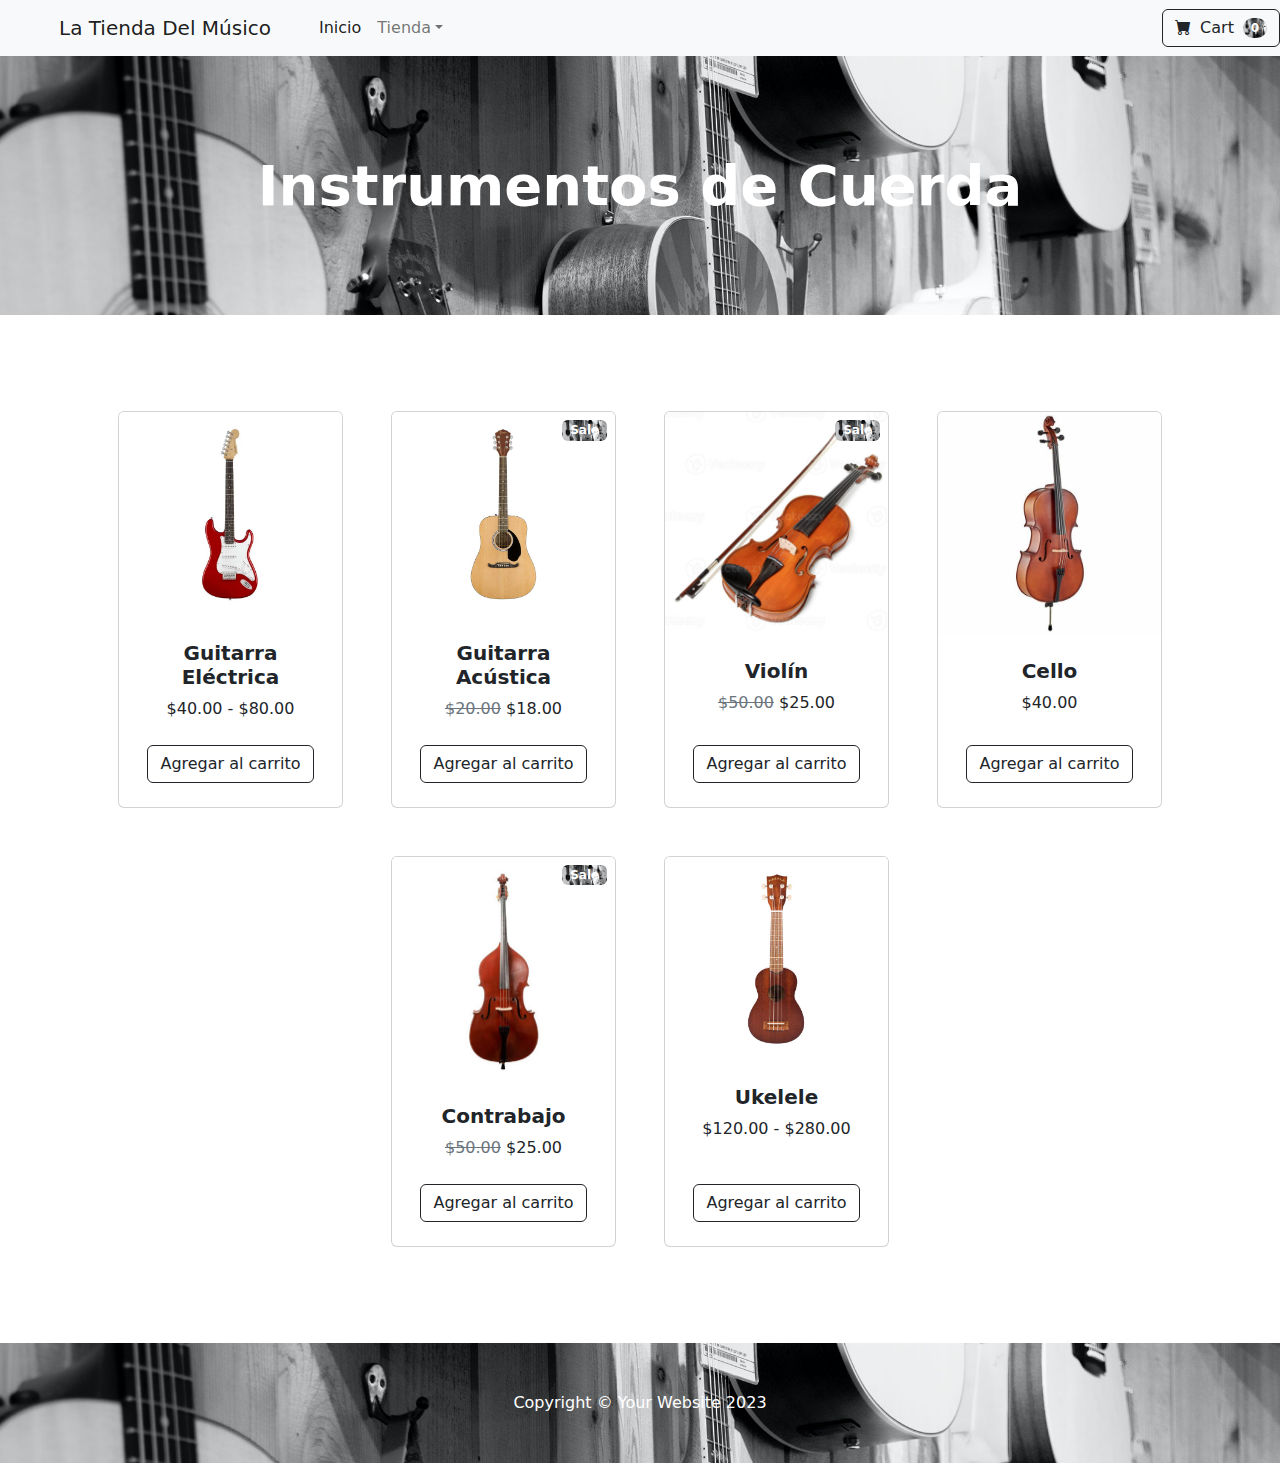
<file: web/InstrumentosDeCuerda/startbootstrap-shop-homepage-gh-pages/index.html>
<!DOCTYPE html>
<html lang="en">
    <head>
        <meta charset="utf-8" />
        <meta name="viewport" content="width=device-width, initial-scale=1, shrink-to-fit=no" />
        <meta name="description" content="" />
        <meta name="author" content="" />
        <title>La tienda del músico - Instrumentos de cuerda</title>
        <!-- Favicon-->
        <link rel="icon" type="image/x-icon" href="assets/favicon.ico" />
        <!-- Bootstrap icons-->
        <link href="https://cdn.jsdelivr.net/npm/bootstrap-icons@1.5.0/font/bootstrap-icons.css" rel="stylesheet" />
        <!-- Core theme CSS (includes Bootstrap)-->
        <link href="css/styles.css" rel="stylesheet" />
    </head>
    <body>
        <!-- Navigation-->
        <nav class="navbar navbar-expand-lg navbar-light bg-light">
            <div class="container px-4 px-lg-5">
                <a class="navbar-brand" href="index.jsp">La Tienda Del Músico</a>
                <button class="navbar-toggler" type="button" data-bs-toggle="collapse" data-bs-target="#navbarSupportedContent" aria-controls="navbarSupportedContent" aria-expanded="false" aria-label="Toggle navigation"><span class="navbar-toggler-icon"></span></button>
                <div class="collapse navbar-collapse" id="navbarSupportedContent">
                    <ul class="navbar-nav me-auto mb-2 mb-lg-0 ms-lg-4">
                        <li class="nav-item"><a class="nav-link active" aria-current="page" class="btn btn-outline-dark mt-auto" href="index.jsp">Inicio</a></li>
                        <li class="nav-item dropdown">
                            <a class="nav-link dropdown-toggle" id="navbarDropdown" href="#" role="button" data-bs-toggle="dropdown" aria-expanded="false">Tienda</a>
                            <ul class="dropdown-menu" aria-labelledby="navbarDropdown">
                                <li><a class="dropdown-item" href="#!">Ver todos los productos</a></li>
                                <li><hr class="dropdown-divider" /></li>
                                <li><a class="dropdown-item" href = "Controlador?accion=listar">Listar Producto</a></li>
                            </ul>
                        </li>
                    </ul>                    
                </div>
            </div>
                    <form class="d-flex">
                        <button class="btn btn-outline-dark" type="submit">
                            <i class="bi-cart-fill me-1"></i>
                            Cart
                            <span class="badge bg-dark text-white ms-1 rounded-pill">0</span>
                        </button>
                    </form>
                </div>
            </div>
        </nav>
        <!-- Header-->
        <header class="bg-dark py-5">
            <div class="container px-4 px-lg-5 my-5">
                <div class="text-center text-white">
                    <h1 class="display-4 fw-bolder">Instrumentos de Cuerda</h1>                
                </div>
            </div>
        </header>
        <!-- Section-->
        <section class="py-5">
            <div class="container px-4 px-lg-5 mt-5">
                <div class="row gx-4 gx-lg-5 row-cols-2 row-cols-md-3 row-cols-xl-4 justify-content-center">
                    <div class="col mb-5">
                        <div class="card h-100">
                            <!-- Product image-->
                            <img class="card-img-top" src="assets/guitar1.jpg" alt="..." />
                            <!-- Product details-->
                            <div class="card-body p-4">
                                <div class="text-center">
                                    <!-- Product name-->
                                    <h5 class="fw-bolder">Guitarra Eléctrica</h5>
                                    <!-- Product price-->
                                    $40.00 - $80.00
                                </div>
                            </div>
                            <!-- Product actions-->
                            <div class="card-footer p-4 pt-0 border-top-0 bg-transparent">
                                <div class="text-center"><a class="btn btn-outline-dark mt-auto" href="#">Agregar al carrito</a></div>
                            </div>
                        </div>
                    </div>
                    <div class="col mb-5">
                        <div class="card h-100">
                            <!-- Sale badge-->
                            <div class="badge bg-dark text-white position-absolute" style="top: 0.5rem; right: 0.5rem">Sale</div>
                            <!-- Product image-->
                            <img class="card-img-top" src="assets/acustica.jpg" alt="..." />
                            <!-- Product details-->
                            <div class="card-body p-4">
                                <div class="text-center">
                                    <!-- Product name-->
                                    <h5 class="fw-bolder">Guitarra Acústica</h5>                                    
                                    <!-- Product price-->
                                    <span class="text-muted text-decoration-line-through">$20.00</span>
                                    $18.00
                                </div>
                            </div>
                            <!-- Product actions-->
                            <div class="card-footer p-4 pt-0 border-top-0 bg-transparent">
                                <div class="text-center"><a class="btn btn-outline-dark mt-auto" href="#">Agregar al carrito</a></div>
                            </div>
                        </div>
                    </div>
                    <div class="col mb-5">
                        <div class="card h-100">
                            <!-- Sale badge-->
                            <div class="badge bg-dark text-white position-absolute" style="top: 0.5rem; right: 0.5rem">Sale</div>
                            <!-- Product image-->
                            <img class="card-img-top" src="assets/violins-on-white-background-the-hard-light-photo.jpg" alt="..." />
                            <!-- Product details-->
                            <div class="card-body p-4">
                                <div class="text-center">
                                    <!-- Product name-->
                                    <h5 class="fw-bolder">Violín</h5>
                                    <!-- Product price-->
                                    <span class="text-muted text-decoration-line-through">$50.00</span>
                                    $25.00
                                </div>
                            </div>
                            <!-- Product actions-->
                            <div class="card-footer p-4 pt-0 border-top-0 bg-transparent">
                                <div class="text-center"><a class="btn btn-outline-dark mt-auto" href="#">Agregar al carrito</a></div>
                            </div>
                        </div>
                    </div>
                    <div class="col mb-5">
                        <div class="card h-100">
                            <!-- Product image-->
                            <img class="card-img-top" src="assets/15009760_800.jpg" alt="..." />
                            <!-- Product details-->
                            <div class="card-body p-4">
                                <div class="text-center">
                                    <!-- Product name-->
                                    <h5 class="fw-bolder">Cello</h5>                                  
                                    <!-- Product price-->
                                    $40.00
                                </div>
                            </div>
                            <!-- Product actions-->
                            <div class="card-footer p-4 pt-0 border-top-0 bg-transparent">
                                <div class="text-center"><a class="btn btn-outline-dark mt-auto" href="#">Agregar al carrito</a></div>
                            </div>
                        </div>
                    </div>
                    <div class="col mb-5">
                        <div class="card h-100">
                            <!-- Sale badge-->
                            <div class="badge bg-dark text-white position-absolute" style="top: 0.5rem; right: 0.5rem">Sale</div>
                            <!-- Product image-->
                            <img class="card-img-top" src="assets/contrabajo.jpg" alt="..." />
                            <!-- Product details-->
                            <div class="card-body p-4">
                                <div class="text-center">
                                    <!-- Product name-->
                                    <h5 class="fw-bolder">Contrabajo</h5>
                                    <!-- Product price-->
                                    <span class="text-muted text-decoration-line-through">$50.00</span>
                                    $25.00
                                </div>
                            </div>
                            <!-- Product actions-->
                            <div class="card-footer p-4 pt-0 border-top-0 bg-transparent">
                                <div class="text-center"><a class="btn btn-outline-dark mt-auto" href="#">Agregar al carrito</a></div>
                            </div>
                        </div>
                    </div>
                    <div class="col mb-5">
                        <div class="card h-100">
                            <!-- Product image-->
                            <img class="card-img-top" src="assets/UKULELE-SOPRANO-MAKALA-MK-S.jpg" alt="..." />
                            <!-- Product details-->
                            <div class="card-body p-4">
                                <div class="text-center">
                                    <!-- Product name-->
                                    <h5 class="fw-bolder">Ukelele</h5>
                                    <!-- Product price-->
                                    $120.00 - $280.00
                                </div>
                            </div>
                            <!-- Product actions-->
                            <div class="card-footer p-4 pt-0 border-top-0 bg-transparent">
                                <div class="text-center"><a class="btn btn-outline-dark mt-auto" href="#">Agregar al carrito</a></div>
                            </div>
                        </div>
                    </div>                   
                </div>
            </div>
        </section>
        <!-- Footer-->
        <footer class="py-5 bg-dark">
            <div class="container"><p class="m-0 text-center text-white">Copyright &copy; Your Website 2023</p></div>
        </footer>
        <!-- Bootstrap core JS-->
        <script src="https://cdn.jsdelivr.net/npm/bootstrap@5.2.3/dist/js/bootstrap.bundle.min.js"></script>
        <!-- Core theme JS-->
        <script src="js/scripts.js"></script>
    </body>
</html>
</file>
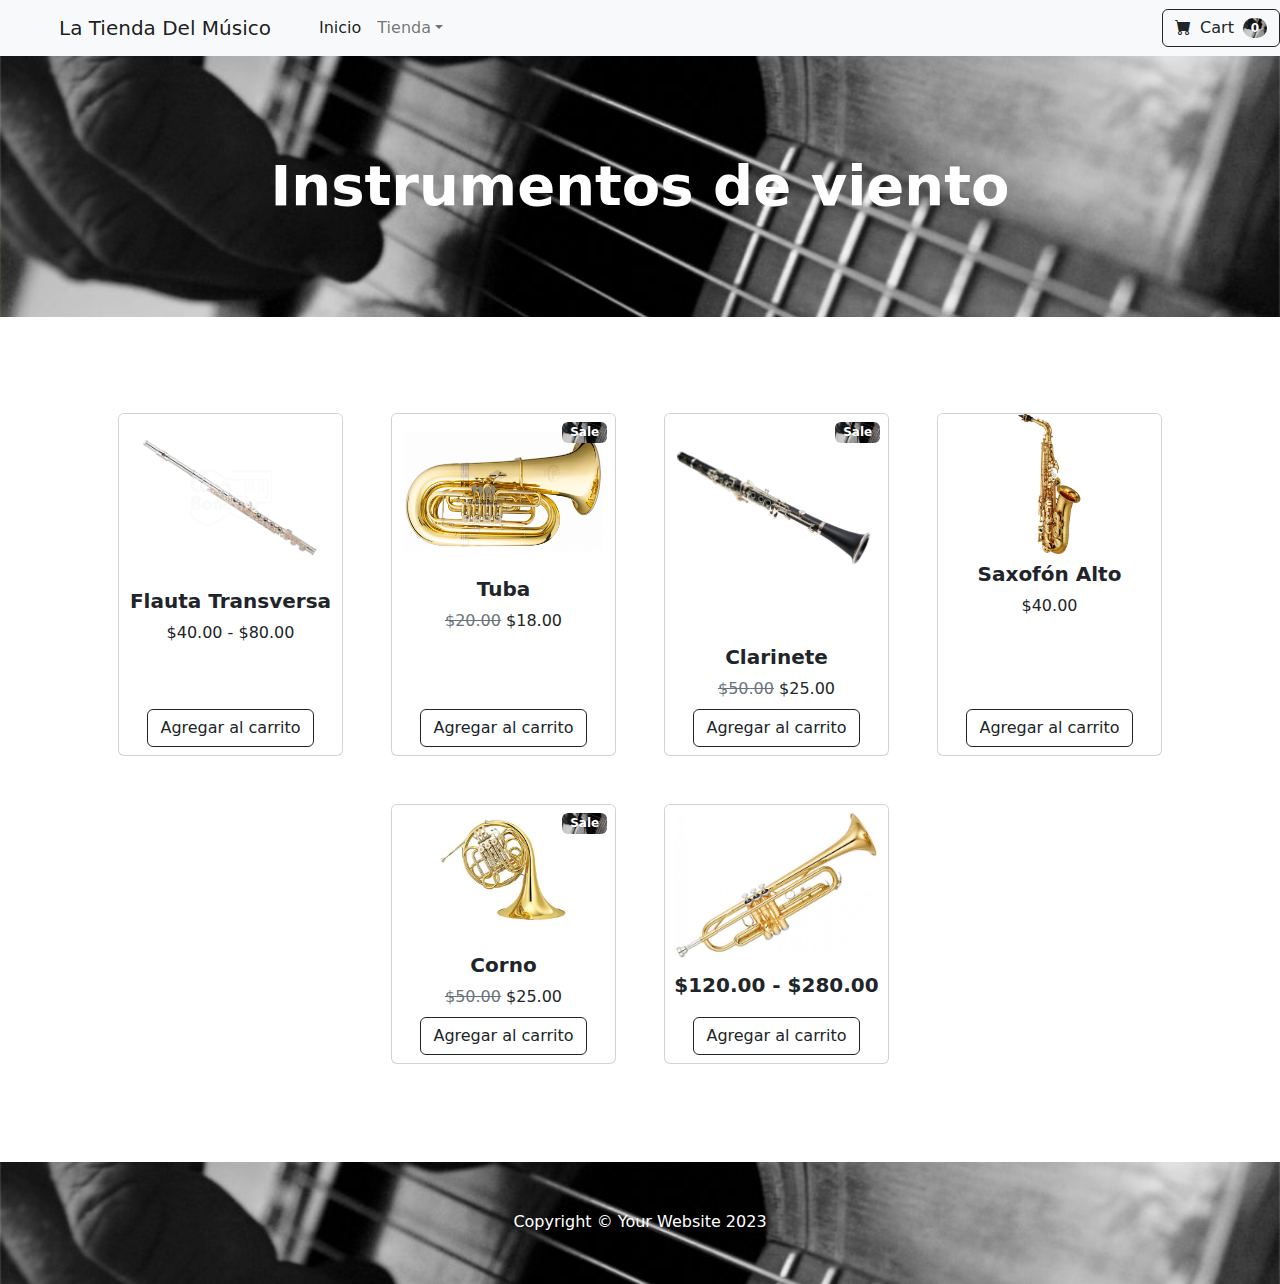
<file: web/InstrumentosDeViento/startbootstrap-shop-homepage-gh-pages/index.html>
<!DOCTYPE html>
<html lang="en">
    <head>
        <meta charset="utf-8" />
        <meta name="viewport" content="width=device-width, initial-scale=1, shrink-to-fit=no" />
        <meta name="description" content="" />
        <meta name="author" content="" />
        <title>La tienda del músico - Instrumentos de viento</title>
        <!-- Favicon-->
        <link rel="icon" type="image/x-icon" href="assets/favicon.ico" />
        <!-- Bootstrap icons-->
        <link href="https://cdn.jsdelivr.net/npm/bootstrap-icons@1.5.0/font/bootstrap-icons.css" rel="stylesheet" />
        <!-- Core theme CSS (includes Bootstrap)-->
        <link href="../../css1/styles.css" rel="stylesheet" type="text/css"/>
    </head>
   <body>
        <!-- Navigation-->
        <nav class="navbar navbar-expand-lg navbar-light bg-light">
            <div class="container px-4 px-lg-5">
                <a class="navbar-brand" href="index.jsp">La Tienda Del Músico</a>
                <button class="navbar-toggler" type="button" data-bs-toggle="collapse" data-bs-target="#navbarSupportedContent" aria-controls="navbarSupportedContent" aria-expanded="false" aria-label="Toggle navigation"><span class="navbar-toggler-icon"></span></button>
                <div class="collapse navbar-collapse" id="navbarSupportedContent">
                    <ul class="navbar-nav me-auto mb-2 mb-lg-0 ms-lg-4">
                        <li class="nav-item"><a class="nav-link active" aria-current="page" href="index.jsp">Inicio</a></li>
                        <li class="nav-item dropdown">
                            <a class="nav-link dropdown-toggle" id="navbarDropdown" href="#" role="button" data-bs-toggle="dropdown" aria-expanded="false">Tienda</a>
                            <ul class="dropdown-menu" aria-labelledby="navbarDropdown">
                                <li><a class="dropdown-item" href="#!">Ver todos los productos</a></li>
                                <li><hr class="dropdown-divider" /></li>
                                <li><a class="dropdown-item" href="Controlador?accion=listar">Listar productos</a></li>
                            </ul>
                        </li>
                    </ul>                    
                </div>
            </div>
                    <form class="d-flex">
                        <button class="btn btn-outline-dark" type="submit">
                            <i class="bi-cart-fill me-1"></i>
                            Cart
                            <span class="badge bg-dark text-white ms-1 rounded-pill">0</span>
                        </button>
                    </form>
                </div>
            </div>
        </nav>
        <!-- Header-->
        <header class="bg-dark py-5">
            <div class="container px-4 px-lg-5 my-5">
                <div class="text-center text-white">
                    <h1 class="display-4 fw-bolder">Instrumentos de viento</h1>                
                </div>
            </div>
        </header>
        <!-- Section-->
        <section class="py-5">
            <div class="container px-4 px-lg-5 mt-5">
                <div class="row gx-4 gx-lg-5 row-cols-2 row-cols-md-3 row-cols-xl-4 justify-content-center">
                    <div class="col mb-5">
                        <div class="card h-100">
                            <!-- Product image-->
                            <img class="card-img-top" src="assets/1ok111-d43ef36c587529658616243989045449-1024-1024.jpg" alt="..." />
                            <!-- Product details-->
                            <div class="card-body p-4">
                                <div class="text-center">
                                    <!-- Product name-->
                                    <h5 class="fw-bolder">Flauta Transversa</h5>
                                    <!-- Product price-->
                                    $40.00 - $80.00
                                </div>
                            </div>
                            <!-- Product actions-->
                            <div class="card-footer p-4 pt-0 border-top-0 bg-transparent">
                                <div class="text-center"><a class="btn btn-outline-dark mt-auto" href="#">Agregar al carrito</a></div>
                            </div>
                        </div>
                    </div>
                    <div class="col mb-5">
                        <div class="card h-100">
                            <!-- Sale badge-->
                            <div class="badge bg-dark text-white position-absolute" style="top: 0.5rem; right: 0.5rem">Sale</div>
                            <!-- Product image-->
                            <img class="card-img-top" src="assets/BS-GR51-Musical-Cedar-Tuba.png" alt="..." />
                            <!-- Product details-->
                            <div class="card-body p-4">
                                <div class="text-center">
                                    <!-- Product name-->
                                    <h5 class="fw-bolder">Tuba</h5>                                    
                                    <!-- Product price-->
                                    <span class="text-muted text-decoration-line-through">$20.00</span>
                                    $18.00
                                </div>
                            </div>
                            <!-- Product actions-->
                            <div class="card-footer p-4 pt-0 border-top-0 bg-transparent">
                                <div class="text-center"><a class="btn btn-outline-dark mt-auto" href="#">Agregar al carrito</a></div>
                            </div>
                        </div>
                    </div>
                    <div class="col mb-5">
                        <div class="card h-100">
                            <!-- Sale badge-->
                            <div class="badge bg-dark text-white position-absolute" style="top: 0.5rem; right: 0.5rem">Sale</div>
                            <!-- Product image-->
                            <img class="card-img-top" src="assets/Instrumentos-09.jpg" alt="..." />
                            <!-- Product details-->
                            <div class="card-body p-4">
                                <div class="text-center">
                                    <!-- Product name-->
                                    <h5 class="fw-bolder">Clarinete</h5>
                                    <!-- Product price-->
                                    <span class="text-muted text-decoration-line-through">$50.00</span>
                                    $25.00
                                </div>
                            </div>
                            <!-- Product actions-->
                            <div class="card-footer p-4 pt-0 border-top-0 bg-transparent">
                                <div class="text-center"><a class="btn btn-outline-dark mt-auto" href="#">Agregar al carrito</a></div>
                            </div>
                        </div>
                    </div>
                    <div class="col mb-5">
                        <div class="card h-100">
                            <!-- Product image-->
                            <img class="card-img-top" src="assets/Saxofon-alto-yas-480.jpg" alt="..." />
                            <!-- Product details-->
                            <div class="card-body p-4">
                                <div class="text-center">
                                    <!-- Product name-->
                                    <h5 class="fw-bolder">Saxofón Alto</h5>                                  
                                    <!-- Product price-->
                                    $40.00
                                </div>
                            </div>
                            <!-- Product actions-->
                            <div class="card-footer p-4 pt-0 border-top-0 bg-transparent">
                                <div class="text-center"><a class="btn btn-outline-dark mt-auto" href="#">Agregar al carrito</a></div>
                            </div>
                        </div>
                    </div>
                    <div class="col mb-5">
                        <div class="card h-100">
                            <!-- Sale badge-->
                            <div class="badge bg-dark text-white position-absolute" style="top: 0.5rem; right: 0.5rem">Sale</div>
                            <!-- Product image-->
                            <img class="card-img-top" src="assets/corno-francés-doble-Yamaha-YHR-567.jpg" alt="..." />
                            <!-- Product details-->
                            <div class="card-body p-4">
                                <div class="text-center">
                                    <!-- Product name-->
                                    <h5 class="fw-bolder">Corno</h5>
                                    <!-- Product price-->
                                    <span class="text-muted text-decoration-line-through">$50.00</span>
                                    $25.00
                                </div>
                            </div>
                            <!-- Product actions-->
                            <div class="card-footer p-4 pt-0 border-top-0 bg-transparent">
                                <div class="text-center"><a class="btn btn-outline-dark mt-auto" href="#">Agregar al carrito</a></div>
                            </div>
                        </div>
                    </div>
                    <div class="col mb-5">
                        <div class="card h-100">
                            <!-- Product image-->
                            <img class="card-img-top" src="assets/trompeta-dorada-2330_-1.jpg" alt="..." />
                            <!-- Product details-->
                            <div class="card-body p-4">
                                <div class="text-center">
                                    <!-- Product name-->
                                    <h5 class="fw-bolder"Tuba</h5>
                                    <!-- Product price-->
                                    $120.00 - $280.00
                                </div>
                            </div>
                            <!-- Product actions-->
                            <div class="card-footer p-4 pt-0 border-top-0 bg-transparent">
                                <div class="text-center"><a class="btn btn-outline-dark mt-auto" href="#">Agregar al carrito</a></div>
                            </div>
                        </div>
                    </div>                   
                </div>
            </div>
        </section>
        <!-- Footer-->
        <footer class="py-5 bg-dark">
            <div class="container"><p class="m-0 text-center text-white">Copyright &copy; Your Website 2023</p></div>
        </footer>
        <!-- Bootstrap core JS-->
        <script src="https://cdn.jsdelivr.net/npm/bootstrap@5.2.3/dist/js/bootstrap.bundle.min.js"></script>
        <!-- Core theme JS-->
        <script src="js/scripts.js"></script>
    </body>
</html>
</file>
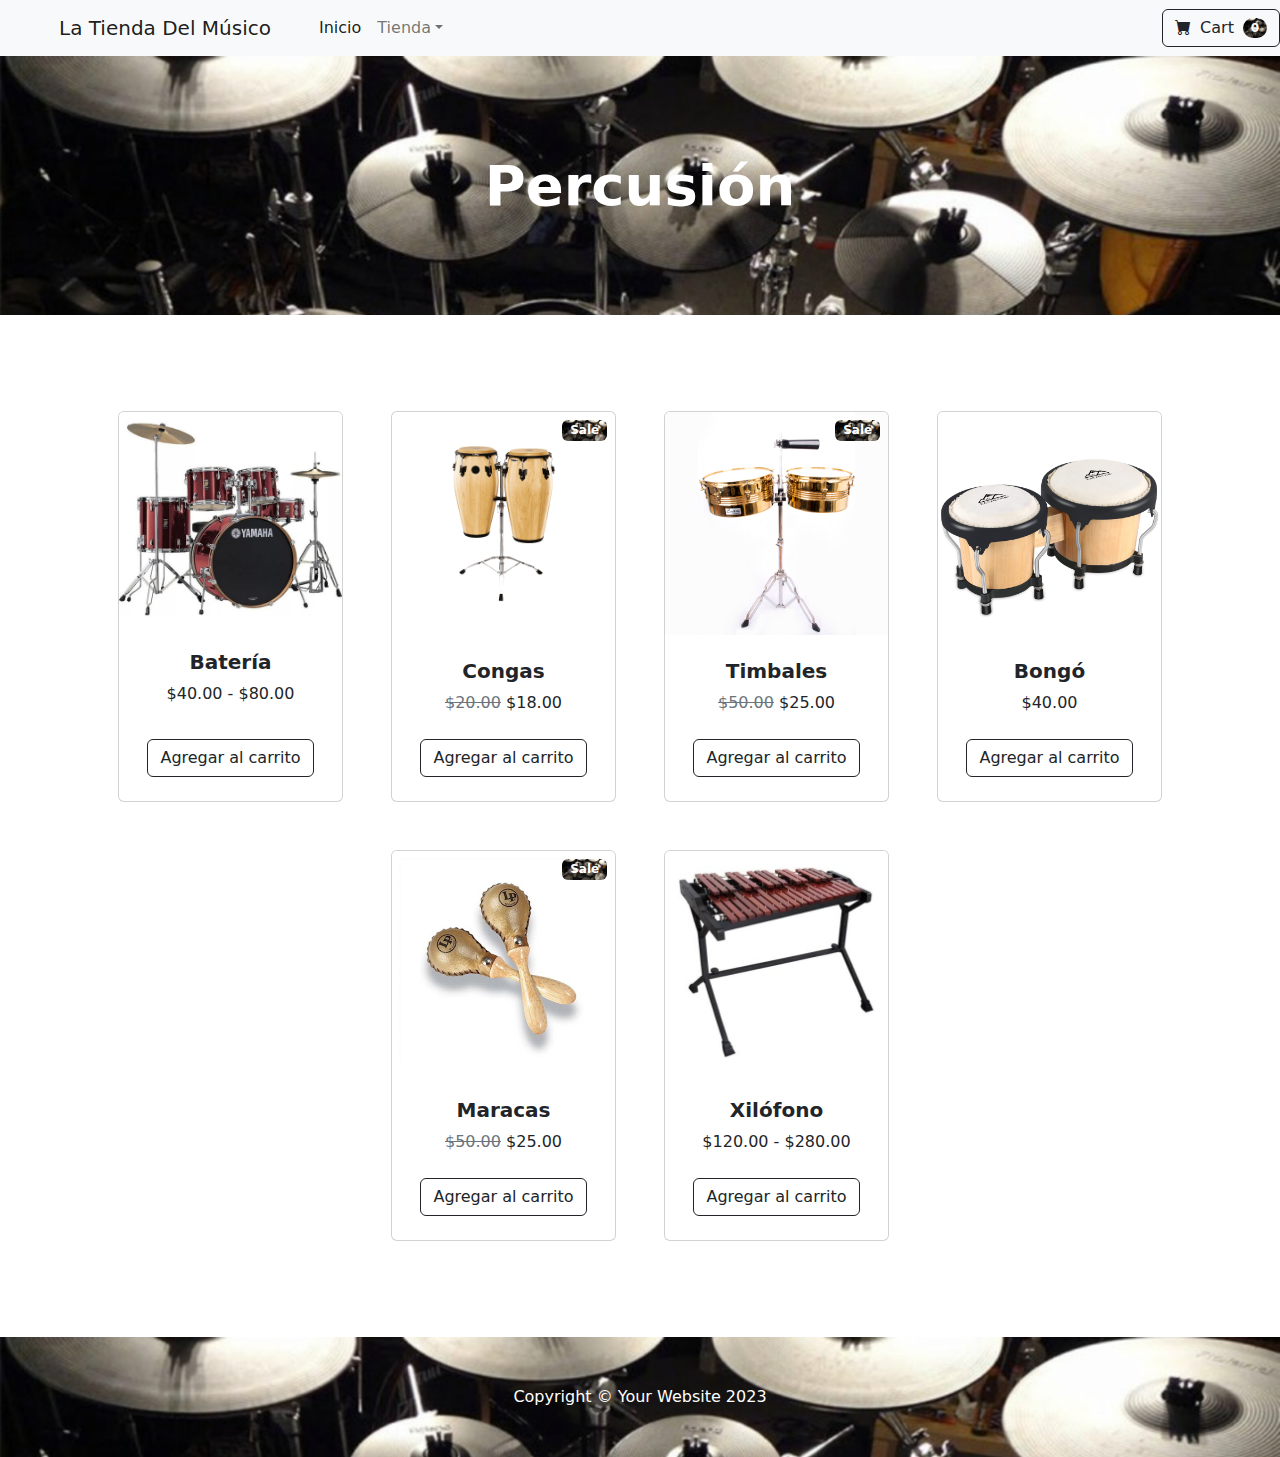
<file: web/Percusión/Percusión/index.html>
<!DOCTYPE html>
<html lang="en">
    <head>
        <meta charset="utf-8" />
        <meta name="viewport" content="width=device-width, initial-scale=1, shrink-to-fit=no" />
        <meta name="description" content="" />
        <meta name="author" content="" />
        <title>La tienda del músico - Percusión</title>
        <!-- Favicon-->
        <link rel="icon" type="image/x-icon" href="assets/favicon.ico" />
        <!-- Bootstrap icons-->
        <link href="https://cdn.jsdelivr.net/npm/bootstrap-icons@1.5.0/font/bootstrap-icons.css" rel="stylesheet" />
        <!-- Core theme CSS (includes Bootstrap)-->
        <link href="css/styles.css" rel="stylesheet" />
    </head>
    <body>
        <!-- Navigation-->
        <nav class="navbar navbar-expand-lg navbar-light bg-light">
            <div class="container px-4 px-lg-5">
                <a class="navbar-brand" href="index.jsp">La Tienda Del Músico</a>
                <button class="navbar-toggler" type="button" data-bs-toggle="collapse" data-bs-target="#navbarSupportedContent" aria-controls="navbarSupportedContent" aria-expanded="false" aria-label="Toggle navigation"><span class="navbar-toggler-icon"></span></button>
                <div class="collapse navbar-collapse" id="navbarSupportedContent">
                    <ul class="navbar-nav me-auto mb-2 mb-lg-0 ms-lg-4">
                        <li class="nav-item"><a class="nav-link active" aria-current="page" href="index.jsp">Inicio</a></li>
                        <li class="nav-item dropdown">
                            <a class="nav-link dropdown-toggle" id="navbarDropdown" href="#" role="button" data-bs-toggle="dropdown" aria-expanded="false">Tienda</a>
                            <ul class="dropdown-menu" aria-labelledby="navbarDropdown">
                                <li><a class="dropdown-item" href="#!">Ver todos los productos</a></li>
                                <li><hr class="dropdown-divider" /></li>
                                <li><a class="dropdown-item" href = "Controlador?accion=listar">Listar Producto</a></li>
                            </ul>
                        </li>
                    </ul>                    
                </div>
            </div>
                    <form class="d-flex">
                        <button class="btn btn-outline-dark" type="submit">
                            <i class="bi-cart-fill me-1"></i>
                            Cart
                            <span class="badge bg-dark text-white ms-1 rounded-pill">0</span>
                        </button>
                    </form>
                </div>
            </div>
        </nav>
        <!-- Header-->
        <header class="bg-dark py-5">
            <div class="container px-4 px-lg-5 my-5">
                <div class="text-center text-white">
                    <h1 class="display-4 fw-bolder">Percusión</h1>                
                </div>
            </div>
        </header>
        <!-- Section-->
        <section class="py-5">
            <div class="container px-4 px-lg-5 mt-5">
                <div class="row gx-4 gx-lg-5 row-cols-2 row-cols-md-3 row-cols-xl-4 justify-content-center">
                    <div class="col mb-5">
                        <div class="card h-100">
                            <!-- Product image-->
                            <img class="card-img-top" src="assets/D_NQ_NP_868138-MCO32761223034_112019-O.jpg" alt="..." />
                            <!-- Product details-->
                            <div class="card-body p-4">
                                <div class="text-center">
                                    <!-- Product name-->
                                    <h5 class="fw-bolder">Batería</h5>
                                    <!-- Product price-->
                                    $40.00 - $80.00
                                </div>
                            </div>
                            <!-- Product actions-->
                            <div class="card-footer p-4 pt-0 border-top-0 bg-transparent">
                                <div class="text-center"><a class="btn btn-outline-dark mt-auto" href="#">Agregar al carrito</a></div>
                            </div>
                        </div>
                    </div>
                    <div class="col mb-5">
                        <div class="card h-100">
                            <!-- Sale badge-->
                            <div class="badge bg-dark text-white position-absolute" style="top: 0.5rem; right: 0.5rem">Sale</div>
                            <!-- Product image-->
                            <img class="card-img-top" src="assets/Congas.png" alt="..." />
                            <!-- Product details-->
                            <div class="card-body p-4">
                                <div class="text-center">
                                    <!-- Product name-->
                                    <h5 class="fw-bolder">Congas</h5>                                    
                                    <!-- Product price-->
                                    <span class="text-muted text-decoration-line-through">$20.00</span>
                                    $18.00
                                </div>
                            </div>
                            <!-- Product actions-->
                            <div class="card-footer p-4 pt-0 border-top-0 bg-transparent">
                                <div class="text-center"><a class="btn btn-outline-dark mt-auto" href="#">Agregar al carrito</a></div>
                            </div>
                        </div>
                    </div>
                    <div class="col mb-5">
                        <div class="card h-100">
                            <!-- Sale badge-->
                            <div class="badge bg-dark text-white position-absolute" style="top: 0.5rem; right: 0.5rem">Sale</div>
                            <!-- Product image-->
                            <img class="card-img-top" src="assets/Timbal-dorado-.jpg" alt="..." />
                            <!-- Product details-->
                            <div class="card-body p-4">
                                <div class="text-center">
                                    <!-- Product name-->
                                    <h5 class="fw-bolder">Timbales</h5>
                                    <!-- Product price-->
                                    <span class="text-muted text-decoration-line-through">$50.00</span>
                                    $25.00
                                </div>
                            </div>
                            <!-- Product actions-->
                            <div class="card-footer p-4 pt-0 border-top-0 bg-transparent">
                                <div class="text-center"><a class="btn btn-outline-dark mt-auto" href="#">Agregar al carrito</a></div>
                            </div>
                        </div>
                    </div>
                    <div class="col mb-5">
                        <div class="card h-100">
                            <!-- Product image-->
                            <img class="card-img-top" src="assets/61ax5X2oyvL.jpg" alt="..." />
                            <!-- Product details-->
                            <div class="card-body p-4">
                                <div class="text-center">
                                    <!-- Product name-->
                                    <h5 class="fw-bolder">Bongó</h5>                                  
                                    <!-- Product price-->
                                    $40.00
                                </div>
                            </div>
                            <!-- Product actions-->
                            <div class="card-footer p-4 pt-0 border-top-0 bg-transparent">
                                <div class="text-center"><a class="btn btn-outline-dark mt-auto" href="#">Agregar al carrito</a></div>
                            </div>
                        </div>
                    </div>
                    <div class="col mb-5">
                        <div class="card h-100">
                            <!-- Sale badge-->
                            <div class="badge bg-dark text-white position-absolute" style="top: 0.5rem; right: 0.5rem">Sale</div>
                            <!-- Product image-->
                            <img class="card-img-top" src="assets/LP285-web.jpg" alt="..." />
                            <!-- Product details-->
                            <div class="card-body p-4">
                                <div class="text-center">
                                    <!-- Product name-->
                                    <h5 class="fw-bolder">Maracas</h5>
                                    <!-- Product price-->
                                    <span class="text-muted text-decoration-line-through">$50.00</span>
                                    $25.00
                                </div>
                            </div>
                            <!-- Product actions-->
                            <div class="card-footer p-4 pt-0 border-top-0 bg-transparent">
                                <div class="text-center"><a class="btn btn-outline-dark mt-auto" href="#">Agregar al carrito</a></div>
                            </div>
                        </div>
                    </div>
                    <div class="col mb-5">
                        <div class="card h-100">
                            <!-- Product image-->
                            <img class="card-img-top" src="assets/41wXkaOTNYL._AC_SS450_.jpg" alt="..." />
                            <!-- Product details-->
                            <div class="card-body p-4">
                                <div class="text-center">
                                    <!-- Product name-->
                                    <h5 class="fw-bolder">Xilófono</h5>
                                    <!-- Product price-->
                                    $120.00 - $280.00
                                </div>
                            </div>
                            <!-- Product actions-->
                            <div class="card-footer p-4 pt-0 border-top-0 bg-transparent">
                                <div class="text-center"><a class="btn btn-outline-dark mt-auto" href="#">Agregar al carrito</a></div>
                            </div>
                        </div>
                    </div>                   
                </div>
            </div>
        </section>
        <!-- Footer-->
        <footer class="py-5 bg-dark">
            <div class="container"><p class="m-0 text-center text-white">Copyright &copy; Your Website 2023</p></div>
        </footer>
        <!-- Bootstrap core JS-->
        <script src="https://cdn.jsdelivr.net/npm/bootstrap@5.2.3/dist/js/bootstrap.bundle.min.js"></script>
        <!-- Core theme JS-->
        <script src="js/scripts.js"></script>
    </body>
</html>
</file>
